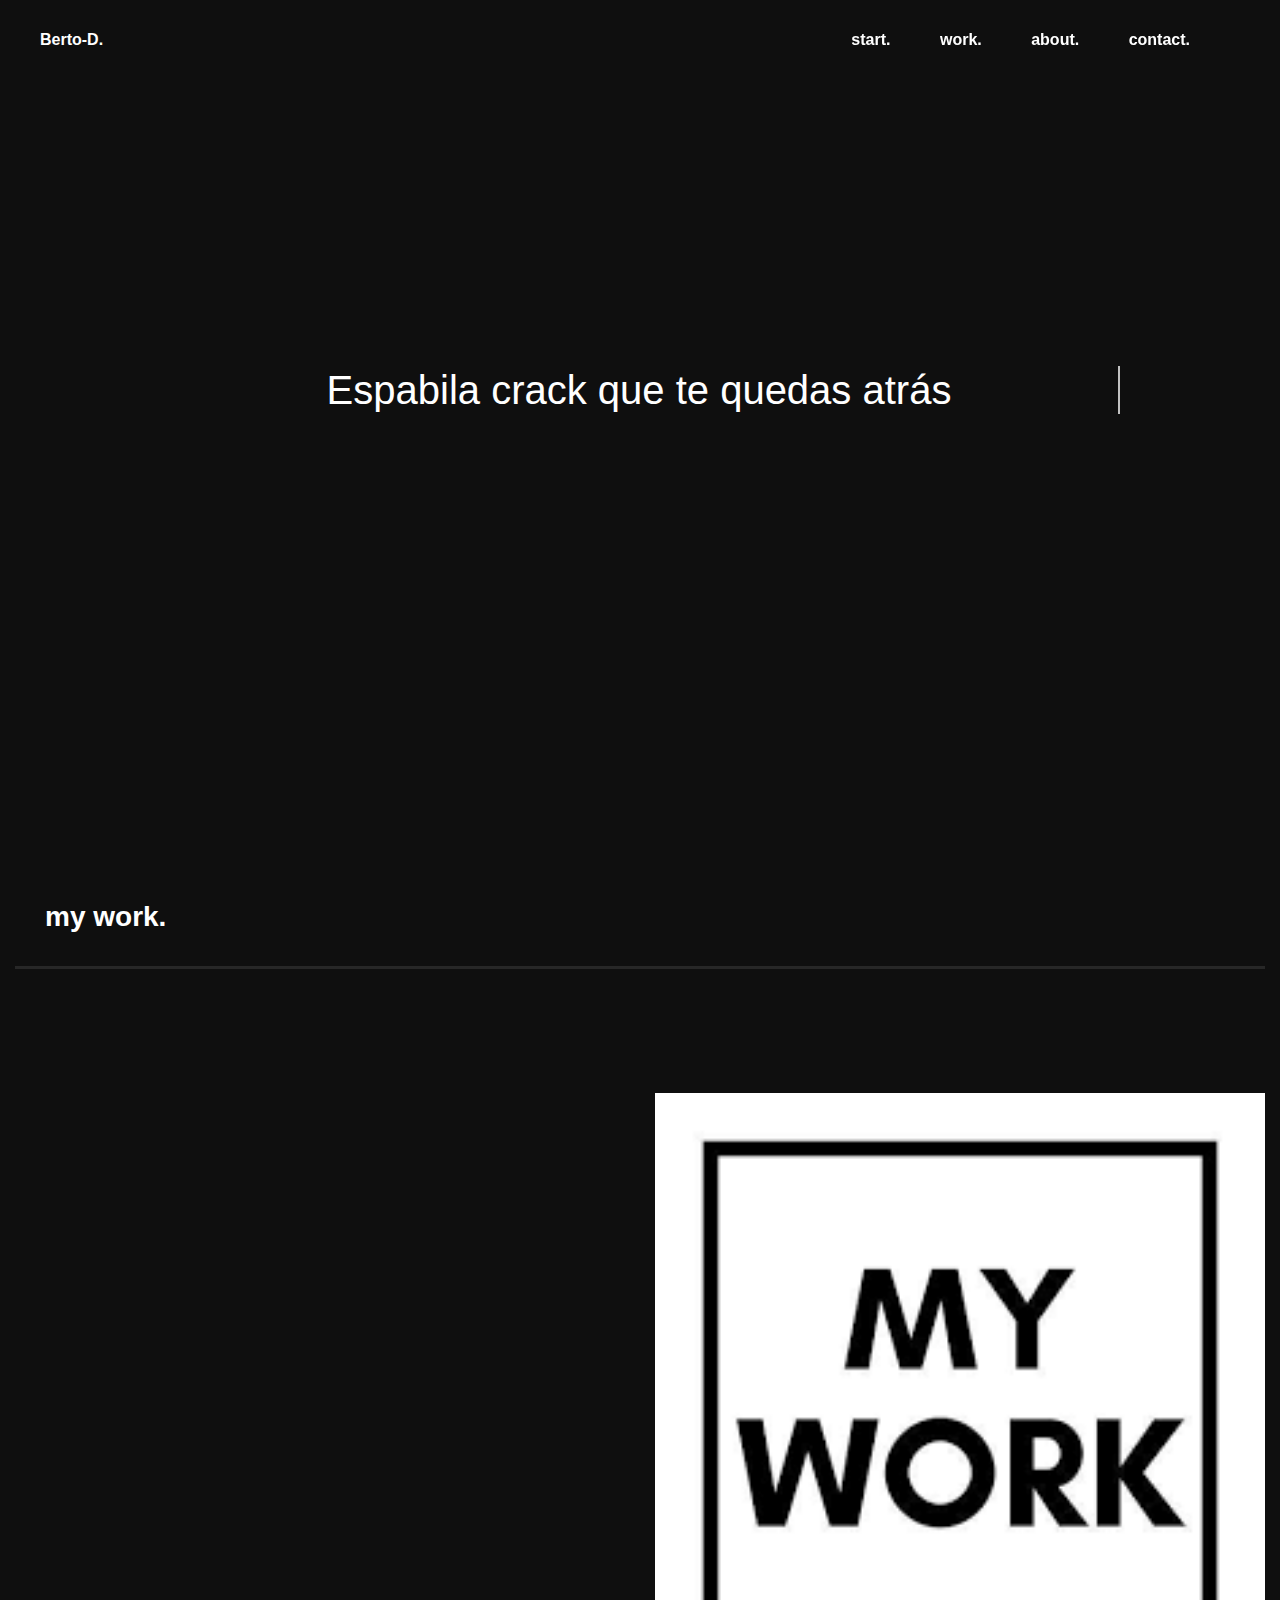
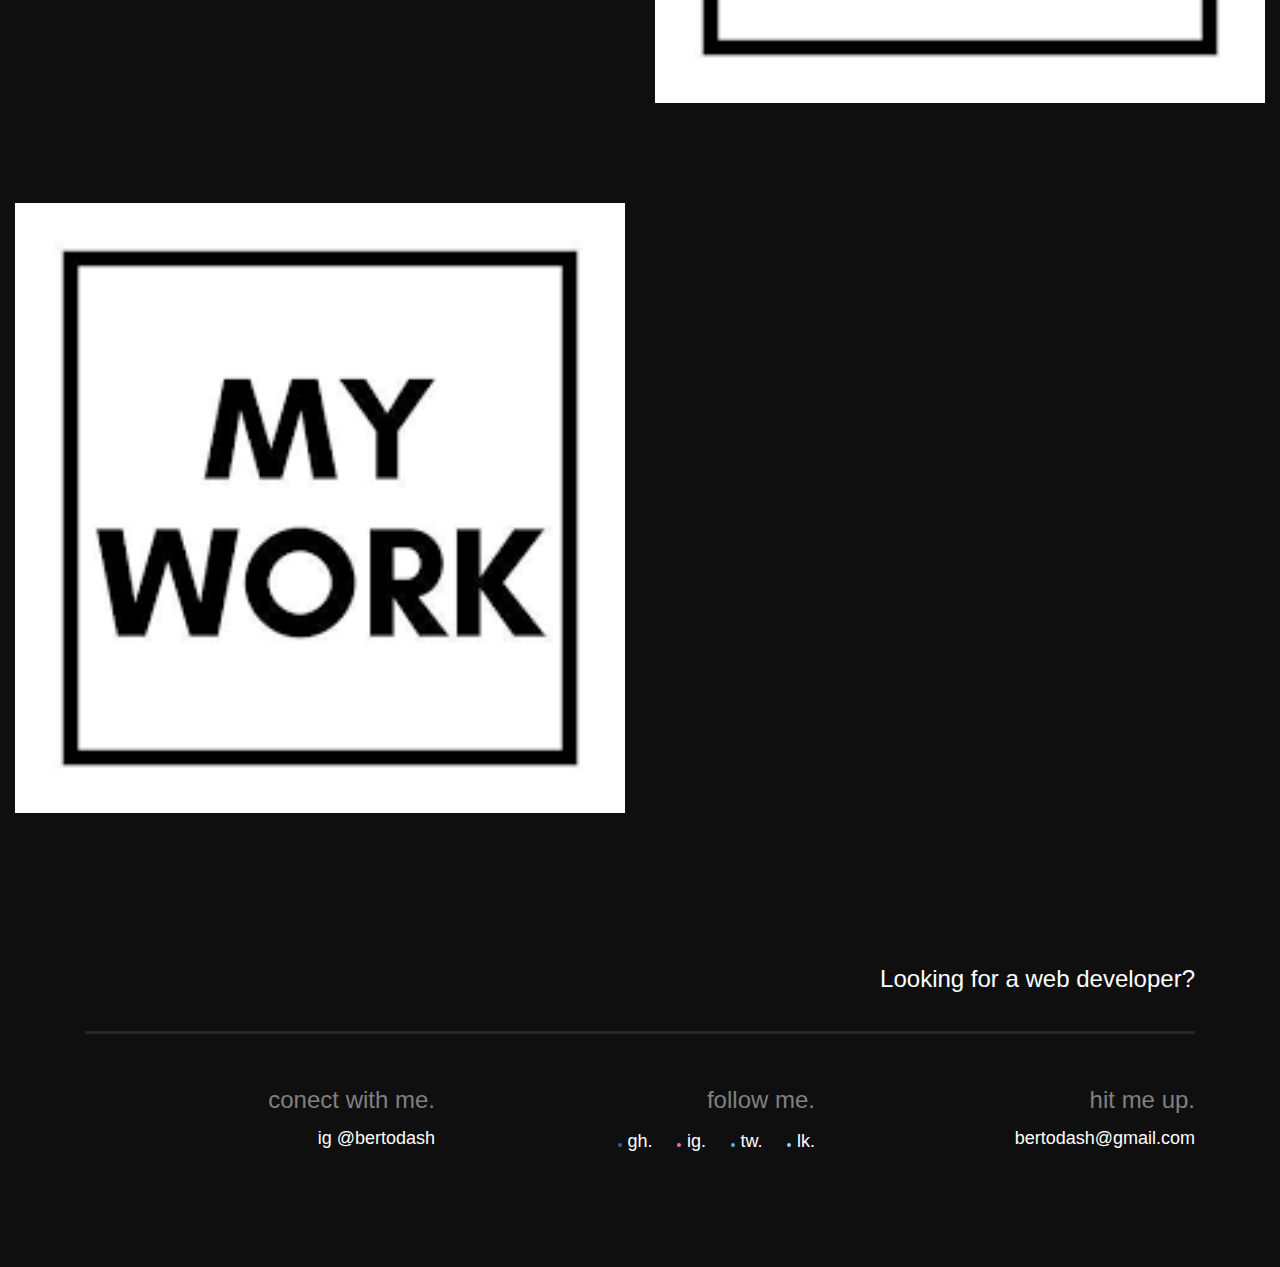
<file: index.html>
<!DOCTYPE html>
<html lang="en">
<head>
    <meta charset="UTF-8">
    <meta http-equiv="X-UA-Compatible" content="IE=edge">
    <meta name="viewport" content="width=device-width, initial-scale=1.0">
    <title>Berto-D | start</title>
    <link rel="logo" href="/images/bertologo.png"> <!-- no funciona correctamente el logo -->

    <!-- stylesheet -->
    <link rel="stylesheet" href="style.css">

    <!-- bootstrap cdns -->
    <link rel="stylesheet" href="https://stackpath.bootstrapcdn.com/bootstrap/4.3.1/css/bootstrap.min.css">
    <script src="https://stackpath.bootstrapcdn.com/bootstrap/4.3.1/js/bootstrap.min.js"></script>

    <!-- google fonts -->
    <link rel="preconnect" href="https://fonts.googleapis.com">
    <link rel="preconnect" href="https://fonts.gstatic.com" crossorigin>
    <link href="https://fonts.googleapis.com/css2?family=Roboto:wght@300;700&display=swap" rel="stylesheet">
</head>
<body>

    <div class="wrapper">

          <!-------------- navbar starts ---------------->
        <nav>
            <span id="MyName">
                <a href="index.html">Berto-D.</a>
            </span>

            <ul id="menu">
                <li><a href="index.html">start<span>.</span></a></li>
                <li><a href="work.html">work<span>.</span></a></li>
                <li><a href="about.html">about<span>.</span></a></li>
                <li><a href="contact.html">contact<span>.</span></a></li>
            </ul>
        </nav>
        
            <!-------------- typewriter starts -------->
        <div class="hero">
            <div class="header">
                <h1 class="line anim-typewriter">Espabila crack que te quedas atrás</h1>
            </div>
        </div>

            <!-------------- My work starts ----->
    <div class="container-fluid">
        <br><br><br>
        <h3 class="work">my work.</h3>
        <br>

        <div class="hr">
            <div class="row"></div>
        </div>
        <br>

        <div class="whitespace"></div>

            <!--project1-->
 
        <div class="row">
            <div class="col-lg-6"></div>

            <div class="col-lg-6 pjct"><a href='work.html'> <img src="/images/MyWork.png" alt="My work"></a></div>
        </div>

        <div class="whitespace"></div>

            <!-- Project2 -->

        <div class="row"> 
        <div class="col-lg-6 pjct"><a href='work.html'> <img src="/images/MyWork.png" alt="My work"></a></div>

        <div class="col-lg-6"></div> 
        </div>

        <div class="whitespace"></div>
    </div>

            <!-------------- footer starts ---------------->
        <div class="lookingfor">
            <div class="container">
                <br><br>

                <div class="lookingfor">
                    <div class="row">
                        <div class="col-lg-12">
                            <p>Looking for a web developer?</p>
                        </div>
                    </div>
                </div>

                <br>

                <div class="hr">
                    <div class="row"></div>
                </div>

                <br><br>

                <div class="socialmedia">
                    <div class="row">
                        <div class="col-lg-4" id="personal">
                            <p>conect with me.</p>
                            <h4>ig @bertodash</h4>
                            <br>
                        </div>

                        <div class="col-lg-4" id="media">
                            <p>follow me.</p>
                            <ul>
                                <li class="dot" id="gh"><a href="https://github.com/Berto-D" target="_blank">gh.</a></li>
                                <li class="dot" id="ig"><a href="https://www.instagram.com/bertoooo.diaz/" target="_blank">ig.</a></li>
                                <li class="dot" id="tw"><a href="https://twitter.com/BertoDash" target="_blank">tw.</a></li>
                                <li class="dot" id="lk"><a href="https://www.linkedin.com/in/berto-d-b75133239/" target="_blank">lk.</a></li>
                            </ul>

                            <br><br>
                        </div>

                        <div class="col-lg-4" id="mailme">
                            <p>hit me up.</p>
                            <h4>bertodash@gmail.com</h4>
                            <br><br>
                        </div>
                    </div>
                </div>
            </div>
        </div>

        <br><br>

    </div>

</body>
</html>
</file>
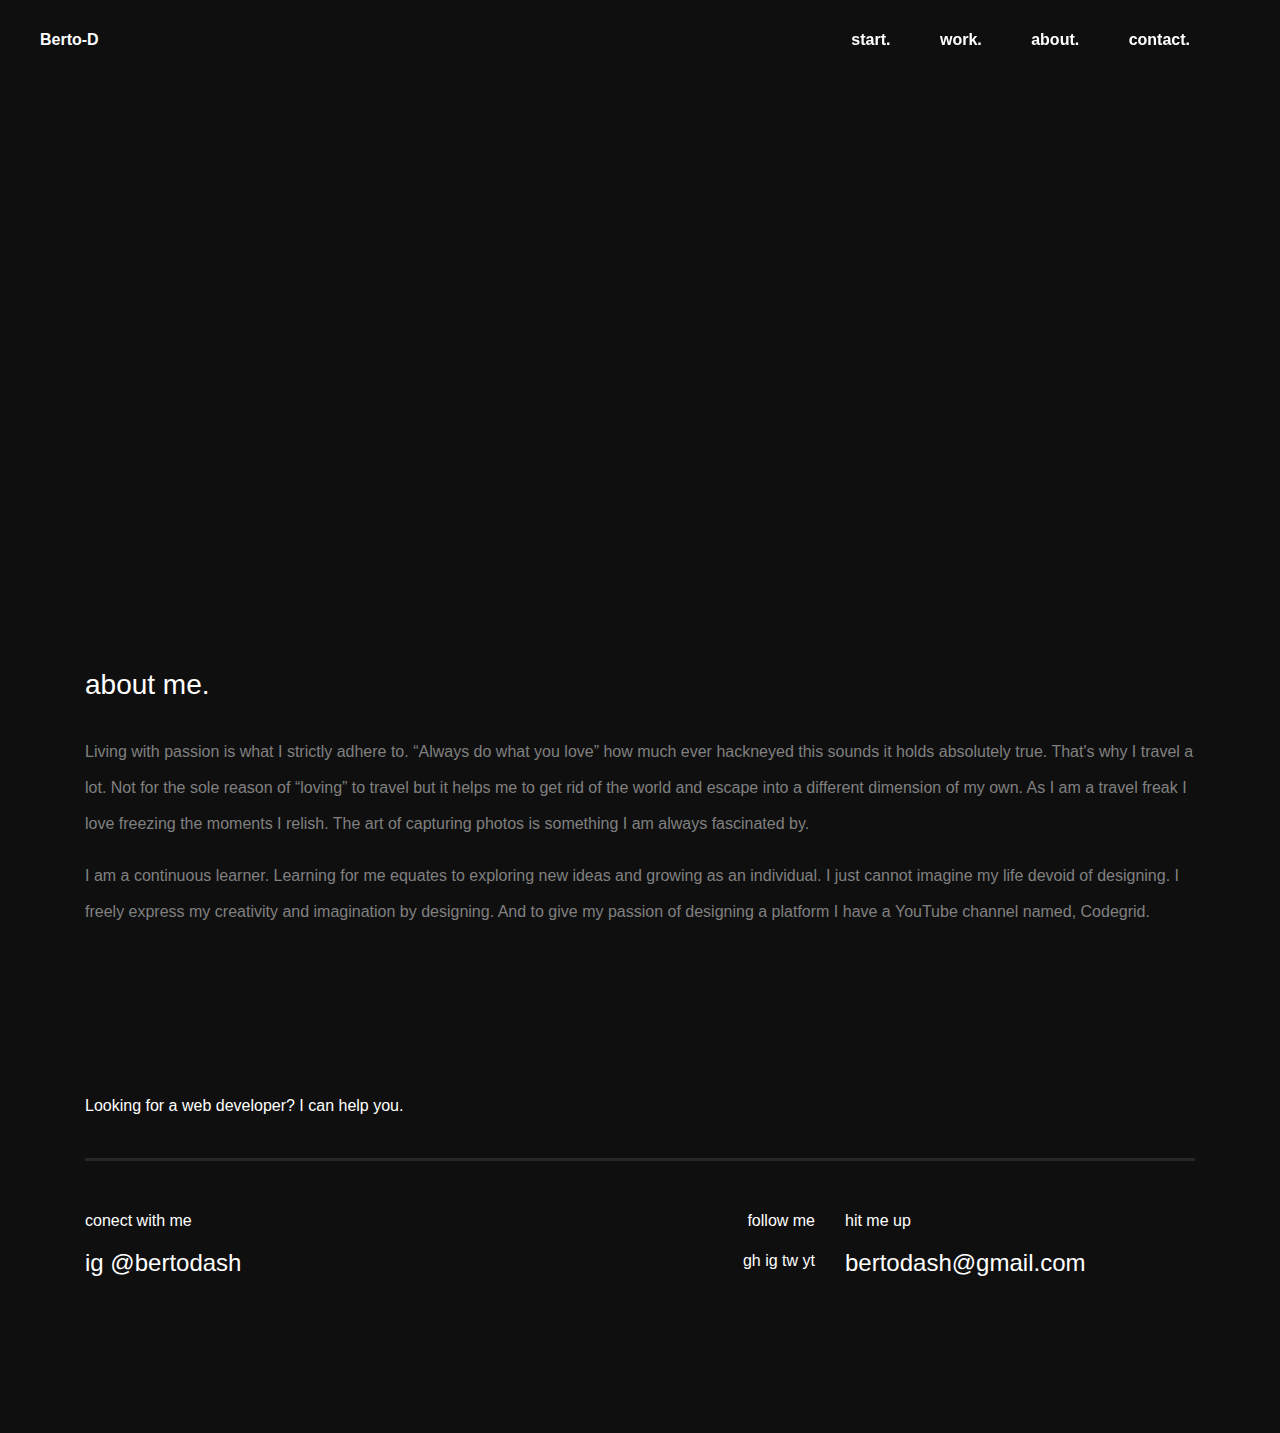
<file: about.html>
<!DOCTYPE html>
<html lang="en">
<head>
      <meta charset="UTF-8">
      <meta name="viewport" content="width=device-width, initial-scale=1.0">
      <meta http-equiv="X-UA-Compatible" content="ie=edge">
      <meta name="author" content="Berto-D">

      <title>Berto-D | About Me</title>

      <!-- stylesheet -->
      <link rel="stylesheet" href="style.css">

      <!-- bootstrap cdns -->
      <link rel="stylesheet" href="https://stackpath.bootstrapcdn.com/bootstrap/4.3.1/css/bootstrap.min.css">
      <script src="https://stackpath.bootstrapcdn.com/bootstrap/4.3.1/js/bootstrap.min.js"></script>

      <!-- google fonts -->
      <link rel="preconnect" href="https://fonts.googleapis.com">
      <link rel="preconnect" href="https://fonts.gstatic.com" crossorigin>
      <link href="https://fonts.googleapis.com/css2?family=Roboto:wght@300;700&display=swap" rel="stylesheet">
    </head>

<body>
      <div class="wrapper">

         <!-------------- navbar starts here ---------------->
         <div class="wrapper">

            <!-------------- navbar starts here ---------------->
          <nav>
              <span id="MyName">
                  <a href="index.html">Berto-D</a>
              </span>
  
              <ul id="menu">
                  <li><a href="index.html">start<span>.</span></a></li>
                  <li><a href="work.html">work<span>.</span></a></li>
                  <li><a href="about.html">about<span>.</span></a></li>
                  <li><a href="contact.html">contact<span>.</span></a></li>
              </ul>
          </nav>
            <!----------- navbar ends here ------------>


            <!--------------- hero image starts here --------------->
            <div class="container">
                  <div class="row">
                        <div class="col-lg-12 about image wow fadeInUp" data-wow-delay="1s"></div>
                  </div>
            </div>
            <!--------------- hero image ends here --------------->


            <!--------------- hero section starts here --------------->
            <div class="container">
                  <div class="hero-content">
                        <br><br>

                        <div class="row">
                              <div class="col-lg-12">
                                    <h3 class="wow fadeInUp" data-wow-delay="1.2s">about me.</h3><br>

                                    <p class="wow fadeInUp">Living with passion is what I strictly adhere to. “Always do what you love” how much ever hackneyed this sounds it holds absolutely true. That's why I travel a lot. Not for the sole reason of “loving” to travel but it helps me to get rid of the world and escape into a different dimension of my own. As I am a travel freak I love freezing the moments I relish. The art of capturing photos is something I am always fascinated by.</p>

                                    <p class="wow fadeInUp" data-wow-delay="0.2s">I am a continuous learner. Learning for me equates to exploring new ideas and growing as an individual. I just cannot imagine my life devoid of designing. I freely express my creativity and imagination by designing. And to give my passion of designing a platform I have a YouTube channel named, Codegrid.</p>

                              </div>
                        </div>
                  </div>
            </div>
            <!--------------- hero section ends here --------------->

            <div class="whitespace"></div>

            <!--------------- footer starts here --------------->
            <div class="footer">
                <div class="container">
                    <br><br>
    
                    <div class="collab">
                        <div class="row">
                            <div class="col-lg-12">
                                <p class="wow fadeInUp">Looking for a web developer? I can help you.</p>
                            </div>
                        </div>
                    </div>
    
                    <br>
    
                    <div class="hr">
                        <div class="row"></div>
                    </div>
    
                    <br><br>
    
                    <div class="info">
                        <div class="row">
                            <div class="col-lg-4" id="personal">
                                <p class="wow fadeInUp">conect with me</p>
                                <h4 class="wow fadeInUp">ig @bertodash</h4>
                                <br><br>
                            </div>
    
                            <div class="col-lg-4" id="media">
                                <p class="wow fadeInUp">follow me</p>
                                <ul>
                                    <li id="gh" class="wow fadeInUp">gh</li>
                                    <li id="ig" class="wow fadeInUp">ig</li>
                                    <li id="tw" class="wow fadeInUp">tw</li>
                                    <li id="yt" class="wow fadeInUp">yt</li>
                                </ul>
    
                                <br><br>
                            </div>
    
                            <div class="col-lg-4" id="address">
                                <p class="wow fadeInUp">hit me up</p>
                                <h4 class="wow fadeInUp">bertodash@gmail.com</h4>
                                <br><br>
                            </div>
                        </div>
                    </div>
                </div>
            </div>
    
            <!--------------- footer ends here --------------->

            <br><br><br><br>

      </div>
</body>
</html>
</file>
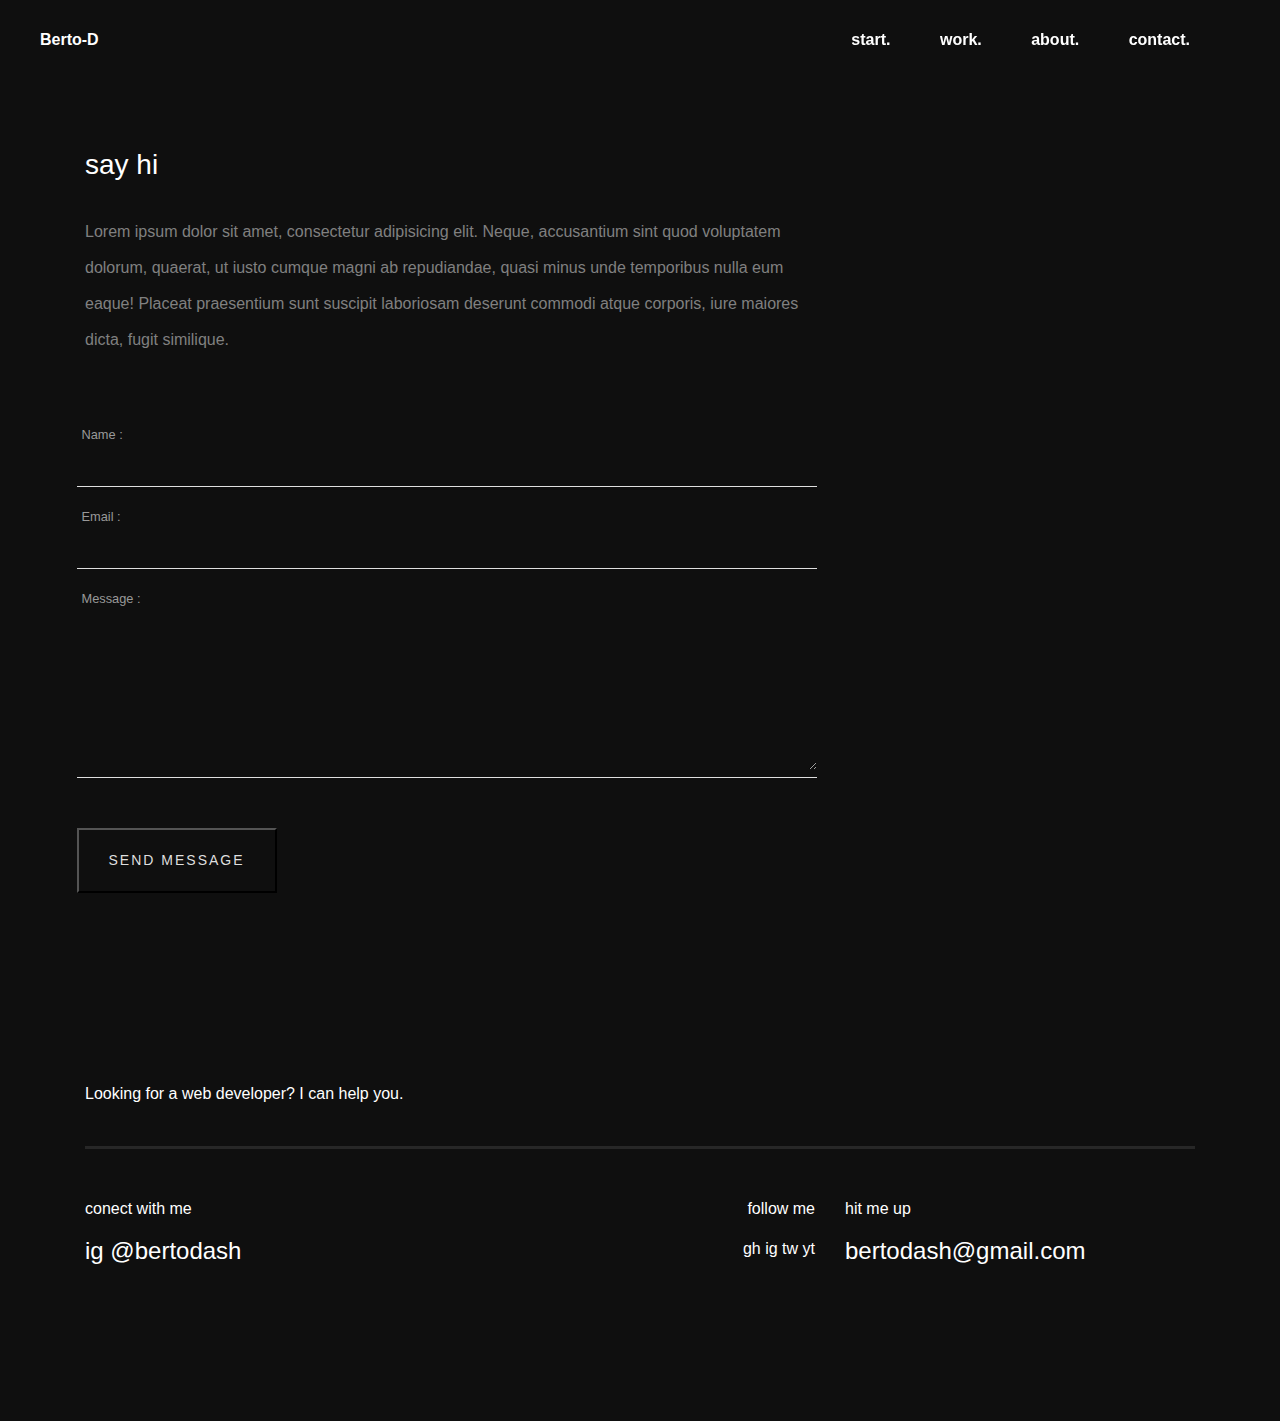
<file: contact.html>
<!DOCTYPE html>
<html lang="en">
<head>
      <meta charset="UTF-8">
      <meta name="viewport" content="width=device-width, initial-scale=1.0">
      <meta http-equiv="X-UA-Compatible" content="ie=edge">
      <meta name="author" content="Berto-D">

      <title>Berto-D | contact</title>

      <!-- stylesheet -->
      <link rel="stylesheet" href="style.css">

      <!-- bootstrap cdns -->
      <link rel="stylesheet" href="https://stackpath.bootstrapcdn.com/bootstrap/4.3.1/css/bootstrap.min.css">
      <script src="https://stackpath.bootstrapcdn.com/bootstrap/4.3.1/js/bootstrap.min.js"></script>

      <!-- google fonts -->
      <link rel="preconnect" href="https://fonts.googleapis.com">
      <link rel="preconnect" href="https://fonts.gstatic.com" crossorigin>
      <link href="https://fonts.googleapis.com/css2?family=Roboto:wght@300;700&display=swap" rel="stylesheet">
</head>

<body>
    <div class="wrapper">

        <!-------------- navbar starts here ---------------->
      <nav>
          <span id="MyName">
              <a href="index.html">Berto-D</a>
          </span>

          <ul id="menu">
              <li><a href="index.html">start<span>.</span></a></li>
              <li><a href="work.html">work<span>.</span></a></li>
              <li><a href="about.html">about<span>.</span></a></li>
              <li><a href="contact.html">contact<span>.</span></a></li>
          </ul>
      </nav>
            <!----------- navbar ends here ------------>

            <div class="whitespace"></div>

            <!--------------- hero section starts here say hello 👋 --------------->
            <div class="container">
                  <div class="hero-content">
                        <br><br>

                        <div class="row">
                              <div class="col-lg-8">

                                    <h3 class="wow fadeInUp">say hi</h3><br>
                                    <p class="wow fadeInUp">Lorem ipsum dolor sit amet, consectetur adipisicing elit. Neque, accusantium sint quod voluptatem dolorum, quaerat, ut iusto cumque magni ab repudiandae, quasi minus unde temporibus nulla eum eaque! Placeat praesentium sunt suscipit laboriosam deserunt commodi atque corporis, iure maiores dicta, fugit similique.</p>

                              </div>
                        </div>
                  </div>
            </div>
            <!--------------- hero section ends here --------------->


            <!--------------- form section starts here --------------->
            <div class="container-fluid">
                  <div class="row">
                        <div class="col-lg-8">
                              <form name="contact-form" id="contact-form" method="post" action="">

                              <ul>

                              <li class="wow fadeInUp">
                                    <label for="contact-name">Name :</label>
                                    <div class="textarea">
                                          <input type="text" name="contact-name" id="contact-name" value="" required>
                                    </div>
                              </li>

                              <li class="wow fadeInUp">
                                    <label for="contact-email">Email :</label>
                                    <div class="textarea">
                                          <input type="email" name="contact-email" id="contact-email" value="" required>
                                    </div>
                              </li>

                              <li class="wow fadeInUp">
                                    <label for="contact-project">Message :</label>
                                    <div class="textarea">
                                          <textarea type="email" name="contact-project" id="contact-project" rows="6" value="" required>
                                          </textarea>
                                    </div>
                              </li>

                              </ul>

                              <button type="submit" name="contact-submit" id="contact-submit" class="send wow fadeInUp">Send Message</button>

                              </form>
                        </div>
                  </div>
            </div>

            <!--------------- form section ends here --------------->

            <div class="whitespace"></div>

            <!--------------- footer starts here --------------->
            <div class="footer">
                <div class="container">
                    <br><br>
    
                    <div class="collab">
                        <div class="row">
                            <div class="col-lg-12">
                                <p class="wow fadeInUp">Looking for a web developer? I can help you.</p>
                            </div>
                        </div>
                    </div>
    
                    <br>
    
                    <div class="hr">
                        <div class="row"></div>
                    </div>
    
                    <br><br>
    
                    <div class="info">
                        <div class="row">
                            <div class="col-lg-4" id="personal">
                                <p class="wow fadeInUp">conect with me</p>
                                <h4 class="wow fadeInUp">ig @bertodash</h4>
                                <br><br>
                            </div>
    
                            <div class="col-lg-4" id="media">
                                <p class="wow fadeInUp">follow me</p>
                                <ul>
                                    <li id="gh" class="wow fadeInUp">gh</li>
                                    <li id="ig" class="wow fadeInUp">ig</li>
                                    <li id="tw" class="wow fadeInUp">tw</li>
                                    <li id="yt" class="wow fadeInUp">yt</li>
                                </ul>
    
                                <br><br>
                            </div>
    
                            <div class="col-lg-4" id="address">
                                <p class="wow fadeInUp">hit me up</p>
                                <h4 class="wow fadeInUp">bertodash@gmail.com</h4>
                                <br><br>
                            </div>
                        </div>
                    </div>
                </div>
            </div>
    
            <!--------------- footer ends here --------------->

            <br><br><br><br>

      </div>
</file>
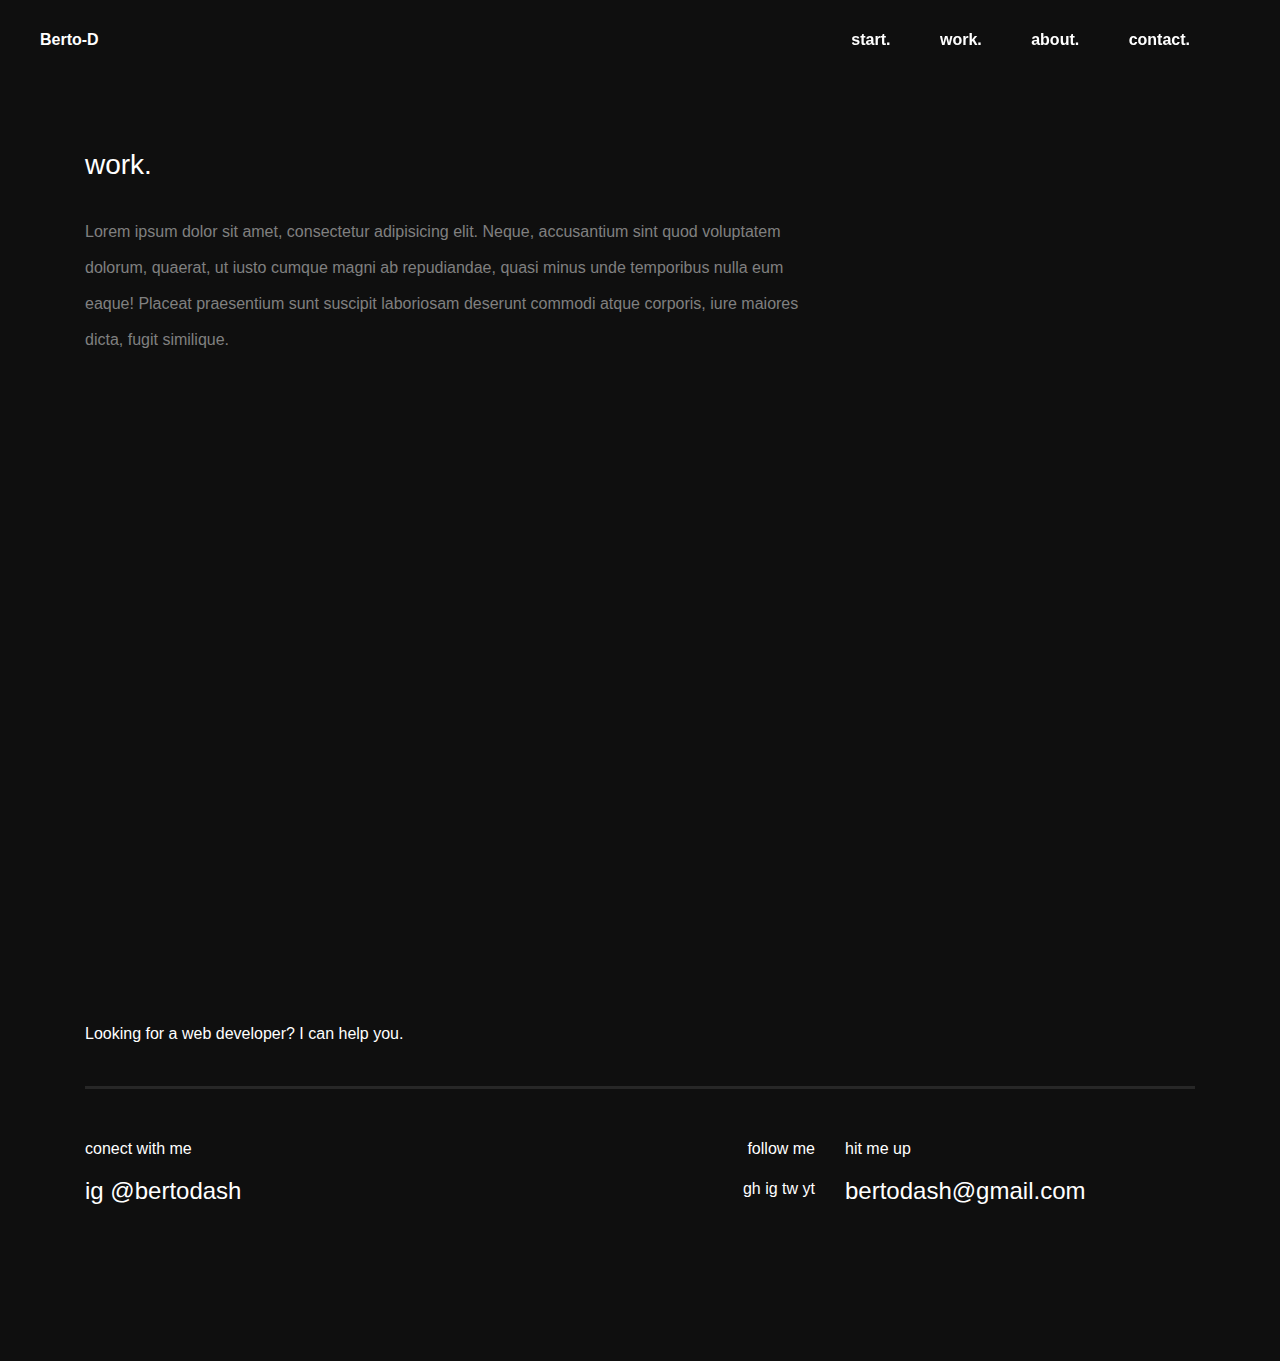
<file: work.html>
<!DOCTYPE html>
<html lang="en">
<head>
      <meta charset="UTF-8">
      <meta name="viewport" content="width=device-width, initial-scale=1.0">
      <meta http-equiv="X-UA-Compatible" content="ie=edge">
      <meta name="author" content="Berto-D">

      <title>Work | Projects</title>

      <!-- stylesheet -->
      <link rel="stylesheet" href="style.css">

      <!-- bootstrap cdns -->
      <link rel="stylesheet" href="https://stackpath.bootstrapcdn.com/bootstrap/4.3.1/css/bootstrap.min.css">
      <script src="https://stackpath.bootstrapcdn.com/bootstrap/4.3.1/js/bootstrap.min.js"></script>

      <!-- google fonts -->
      <link rel="preconnect" href="https://fonts.googleapis.com">
    <link rel="preconnect" href="https://fonts.gstatic.com" crossorigin>
    <link href="https://fonts.googleapis.com/css2?family=Roboto:wght@300;700&display=swap" rel="stylesheet">
</head>
<body>
      <div class="wrapper">

         <!-------------- navbar starts here ---------------->
         <div class="wrapper">

            <!-------------- navbar starts here ---------------->
          <nav>
              <span id="MyName">
                  <a href="index.html">Berto-D</a>
              </span>
  
              <ul id="menu">
                  <li><a href="index.html">start<span>.</span></a></li>
                  <li><a href="work.html">work<span>.</span></a></li>
                  <li><a href="about.html">about<span>.</span></a></li>
                  <li><a href="contact.html">contact<span>.</span></a></li>
              </ul>
          </nav>
            <!----------- navbar ends here ------------>

            <div class="whitespace"></div>

            <!--------------- hero section starts here --------------->
            <div class="container">
                  <div class="hero-content">
                        <br><br>

                        <div class="row">
                              <div class="col-lg-8">

                                    <h3 class="wow fadeInUp" data-wow-delay="1s">work.</h3><br>
                                    <p class="wow fadeInUp" data-wow-delay="1.2s">Lorem ipsum dolor sit amet, consectetur adipisicing elit. Neque, accusantium sint quod voluptatem dolorum, quaerat, ut iusto cumque magni ab repudiandae, quasi minus unde temporibus nulla eum eaque! Placeat praesentium sunt suscipit laboriosam deserunt commodi atque corporis, iure maiores dicta, fugit similique.</p>

                              </div>
                        </div>
                  </div>
            </div>

            <!--------------- hero section ends here --------------->

            <!--------------- projects section starts here --------------->
            <div class="container-fluid">

                  <div class="whitespace"></div>
                  <div class="whitespace"></div>


                  <div class="row"> <!--project1-->
                    <div class="col-lg-8"><a href="/images/MyWork.png"></a></div>
        
                    <div class="col-lg-4 project project1" onclick="location.href='WorkingOnIt.html'"></a></div>
                </div>

                  <div class="whitespace"></div>

                  <div class="row">
                        <div class="col-lg-6 project project2 wow fadeInUp" onclick="location.href='project.html'"></div>

                        <div class="col-lg-6"><a href="/images/WorkingOnIt.html"></a></div>
                  </div>

                  <div class="whitespace"></div>

                  <div class="row">
                        <div class="col-lg-7"></div>

                        <div class="col-lg-4 project project3 wow fadeInUp" onclick="location.href='project.html'"></div>

                        <div class="col-lg-1"></div>
                  </div>

                  <div class="whitespace"></div>

                  <div class="row">
                        <div class="col-lg-1"></div>

                        <div class="col-lg-5 project project4 wow fadeInUp" onclick="location.href='project.html'"></div>

                        <div class="col-lg-6"></div>
                  </div>

                  <div class="whitespace"></div>
            </div>

            <!--------------- projects section ends here --------------->

            <!--------------- footer starts here --------------->
            <div class="footer">
                <div class="container">
                    <br><br>
    
                    <div class="collab">
                        <div class="row">
                            <div class="col-lg-12">
                                <p class="wow fadeInUp">Looking for a web developer? I can help you.</p>
                            </div>
                        </div>
                    </div>
    
                    <br>
    
                    <div class="hr">
                        <div class="row"></div>
                    </div>
    
                    <br><br>
    
                    <div class="info">
                        <div class="row">
                            <div class="col-lg-4" id="personal">
                                <p class="wow fadeInUp">conect with me</p>
                                <h4 class="wow fadeInUp">ig @bertodash</h4>
                                <br><br>
                            </div>
    
                            <div class="col-lg-4" id="media">
                                <p class="wow fadeInUp">follow me</p>
                                <ul>
                                    <li id="gh" class="wow fadeInUp">gh</li>
                                    <li id="ig" class="wow fadeInUp">ig</li>
                                    <li id="tw" class="wow fadeInUp">tw</li>
                                    <li id="yt" class="wow fadeInUp">yt</li>
                                </ul>
    
                                <br><br>
                            </div>
    
                            <div class="col-lg-4" id="address">
                                <p class="wow fadeInUp">hit me up</p>
                                <h4 class="wow fadeInUp">bertodash@gmail.com</h4>
                                <br><br>
                            </div>
                        </div>
                    </div>
                </div>
            </div>
    
            <!--------------- footer ends here --------------->

            <br><br><br><br>

      </div>
</file>
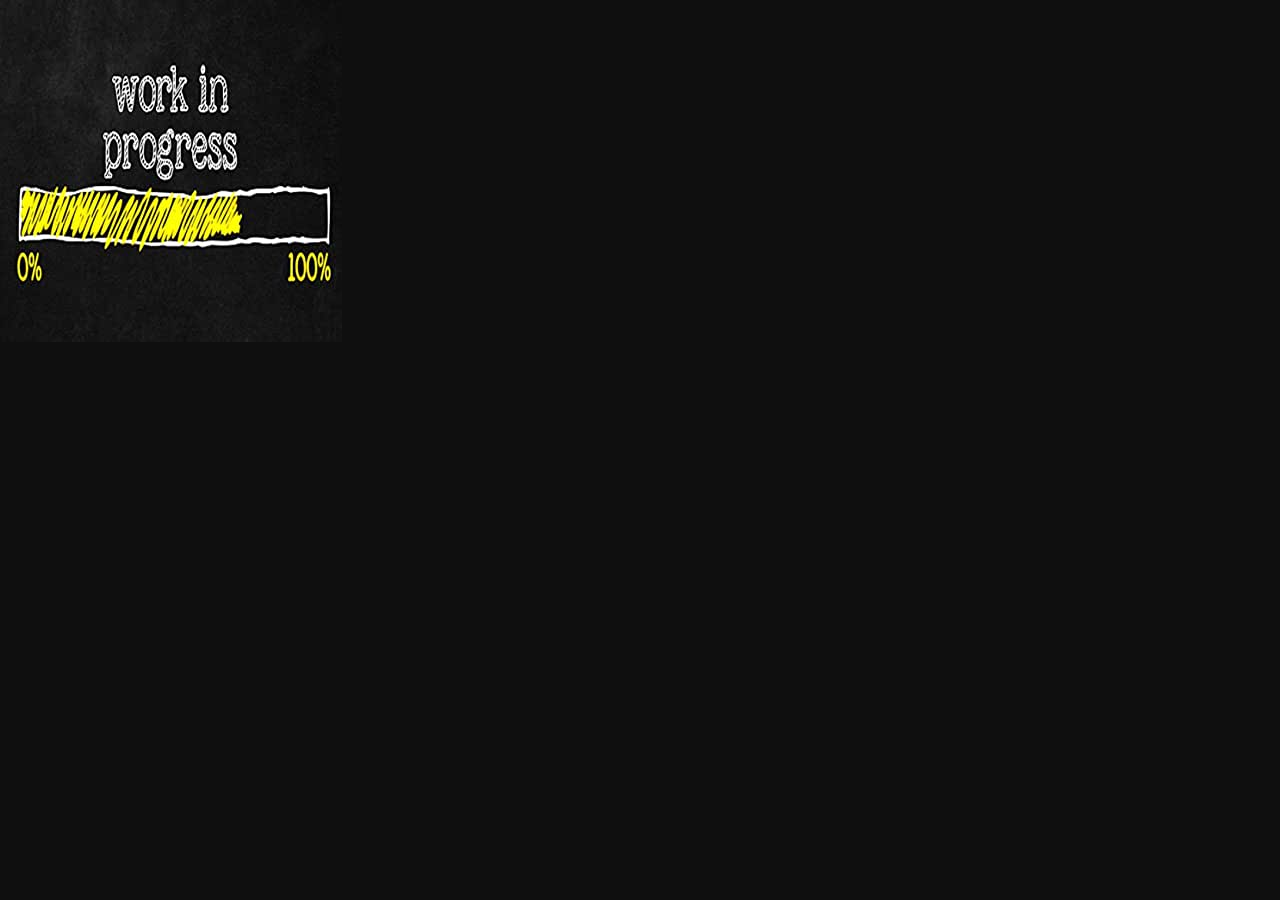
<file: WorkingOnIt.html>
<!DOCTYPE html>
<html lang="en">
<head>
      <meta charset="UTF-8">
      <meta name="viewport" content="width=device-width, initial-scale=1.0">
      <meta http-equiv="X-UA-Compatible" content="ie=edge">
      <meta name="author" content="Berto-D">

      <title>Berto-D | contact</title>

      <!-- stylesheet -->
      <link rel="stylesheet" href="style.css">

      <!-- bootstrap cdns -->
      <link rel="stylesheet" href="https://stackpath.bootstrapcdn.com/bootstrap/4.3.1/css/bootstrap.min.css">
      <script src="https://stackpath.bootstrapcdn.com/bootstrap/4.3.1/js/bootstrap.min.js"></script>

      <!-- google fonts -->
      <link rel="preconnect" href="https://fonts.googleapis.com">
      <link rel="preconnect" href="https://fonts.gstatic.com" crossorigin>
      <link href="https://fonts.googleapis.com/css2?family=Roboto:wght@300;700&display=swap" rel="stylesheet">
</head>
<body>
    <div class="working">
        <img src="images/WorkingOnIt.PNG">   
    </div>

</body>
</html>
</file>
<file: style.css>
/*---- basic styling ----*/
html, body {
    margin: 0;
    padding: 0;
    width: 100%;
    height: 100%;
    font-family: 'Roboto mono', sans-serif !important;
    background: #0f0f0f !important;
    color: #fff !important;
}

.whitespace {
    width: 100%;
    height: 100px;
}

/*---- typewriter effect ----*/
.line{
    width: 24em;
    top: 50%;
    margin: auto;
    border-right: 2px solid rgba(255, 255, 255, 0.75);
    text-align: center;
    white-space: nowrap;
    overflow: hidden;
    transform: translateY(-50%);;
}

.anim-typewriter{
    animation: typewriter 4s steps(40) 1s 1 normal both,
    blinkTextCussor 500ms steps(40) infinite normal;
}

/*---- navigation ----*/
nav {
    width: 100%;
    background: #0f0f0f;
    height: 90px;
    position: fixed;
    z-index: 1;
}

nav #MyName {
    float: left;
    display: block;
    margin-left: 40px;
    line-height: 5;
    font-weight: bold;
}

nav #MyName a {
    color: #fff;
    text-decoration: none;
}

nav #menu {
    float: left;
    right: 90px;
    position: fixed;
}

nav #menu li {
    padding-left: 45px;
    display: inline-block;
    font-weight: 280;
    line-height: 5;
    position: relative;
}

nav #menu li span {
    font-weight: 700;
}

nav #menu li a {
    color: #fff;
    font-weight: bold;
    background-color: #0f0f0f;
}

/*---- hero section ----*/

.hero {
    height: 92vh;
    display: flex;
    align-items: center;
    justify-content: center;
}

.hero h3 {
    font-weight: lighter;
    text-align: center;
    letter-spacing: -3px;
    line-height: 55px;
}

/*---- My Work section ----*/

.work {
    margin-left: 30px;
    font-weight: bold;
}

.pjct a img {
    width: 100%;
    height: auto;
}

/*---- footer section ----*/

.lookingfor {
    text-align: right;
}

.lookingfor p {
    font-weight: lighter !important;
    margin-bottom: 10px;
    font-weight: bold;
    font-size: x-large;
}

.hr {
    background: rgba(255, 254, 254, 0.1);
    height: 3px;
}

.socialmedia h4 {
    font-size: 18px;
    font-weight: lighter;
}

.socialmedia p {
    color: grey;
    font-weight: lighter;
}

.socialmedia li {
    font-weight: lighter;
    color: #fff;
    font-size: 18px;
    padding-left: 20px;
}

#media ul li a {
    text-decoration: none;
    color: #fff;
}

.dot::before {
    display: inline-block;
    content: '';
    border-radius: 100%;
    height: 4px;
    width: 4px;
    margin-right: 6px;
}
#gh::before {
    background: #3b5998;
}

#ig::before {
    background: #f36cbf;
}

#tw::before {
    background: #55acee;
}

#lk::before {
    background: #98cdf0;
}

#media, #mailme {
    text-align: right;
}

#media ul {
    list-style: none;
}

#media ul li {
    display: inline-block;
}

/*---- work page ----*/

.hero-content {
    margin-left: 0%;
}

.hero-content p {
    font-weight: 300;
    line-height: 36px;
    color: grey;
}

.hero-content h2 {
    text-align: left;
    margin-left: 35px;
    font-weight: bold;
}

/*---- about page ----*/

.about {
    height: 500px;
    margin-top: 120px;
}

.blackndwhite{
    width: 100vw;
    height: auto;
}

/*---- contact form ----*/
#contact-form {
    margin: 5% 1.4%;
}

#contact-form ul {
    list-style: none;
    border-radius: 5px;
    margin-bottom: 40px;
}

#contact-form li {
    padding: 10px;
}

#contact-form li:last-of-type {
    border-bottom: none;
}

#contact-form label {
    display: block;
    font-size: .8em;
    color: #999;
    padding-left: 5px;
}

#contact-form input, #contact-form textarea {
    width: 100%;
    padding: 5px;
    border: none;
    resize: vertical;
    background: transparent;
    color: #fff;
    font-weight: bolder;
}

input:focus {
    outline: none;
    border: none;
}

textarea:focus {
    outline: none;
    border: none;
}

.textarea {
    border-bottom: 1px solid #dfdfdf;
}

.send {
    margin-left: 50px;
    text-transform: uppercase;
    padding: 20px 30px;
    background: transparent;
    color: #dfdfdf;
    font-size: 14px;
    letter-spacing: 2px;
}

.send:hover {
    background: #dfdfdf;
    color: #101010;
}

/*---- work page ----*/

.prev, .next p {
    color: grey;
}

.prev p {
    text-align: left;
}

.next p {
    text-align: right;
}

/* WORKING ON IT  */
 #working {
    display: flex;
    justify-content: center;
    align-items: center;
}

#working img {
    width: 22vw;
}

/* @media */

@media(max-width: 768px) {
    .whitespace {
          display: none;
    }
}

@media(max-width: 768px) {
    @keyframes typewriter {
          from {
                width: 0;
          }
          to {
                width: 17em;
          }
    }
}

@keyframes typewriter {
    from{
        width: 0;
    }
    to {
        width: 35em;
    }
}

@keyframes blinkTextCussor {
    from {
          border-right-color: rgba(255, 253, 241, 0.747);
    }
    to {
          border-right-color: transparent;
    }
}

@media(max-width: 768px) {
        .header h1 {
              font-size: 26px;
        }
}

    
@media(max-width: 768px) {
    .pjct {
          width: 90% !important;
          margin: 14px auto;
    }

@media(m-width: 768px) {
    .hero-content {
          padding-top: 50px;
          width: 96%;
          margin: 0 auto;
    }
}


@media(max-width: 768px) {
    .lookingfor, #personal, #media, #mailme {
          text-align: center;
    }

    .socialmedia ul {
          margin: 0 0 0 -22px;
          padding: 0;
    }
}

@media(min-width: 768px) {
    #contact-form {
          margin: 5% -8%;
          width: 98%;
    }
}
</file>
